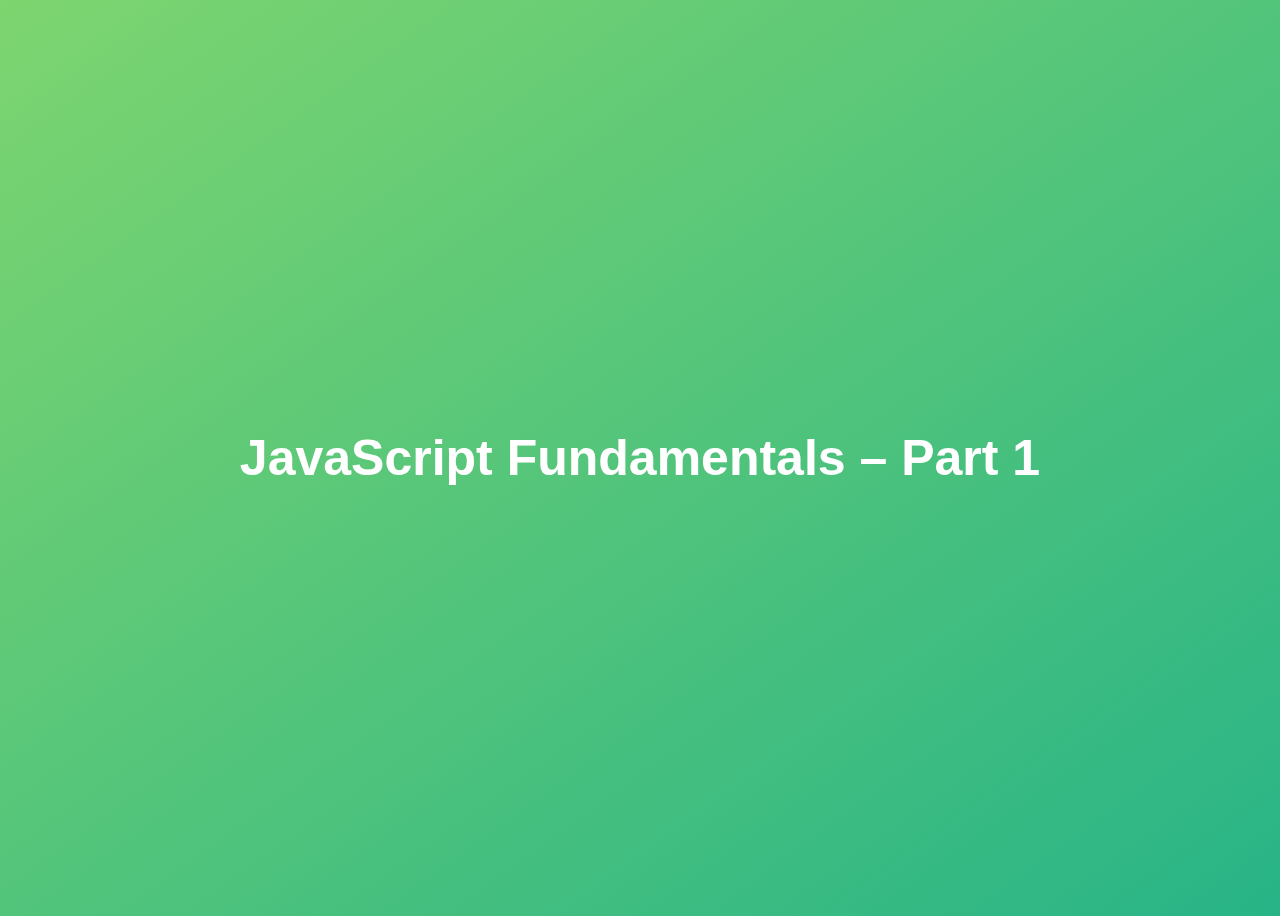
<file: complete-javascript-course-master/01-Fundamentals-Part-1/final/index.html>
<!DOCTYPE html>
<html lang="en">
  <head>
    <meta charset="UTF-8" />
    <meta name="viewport" content="width=device-width, initial-scale=1.0" />
    <meta http-equiv="X-UA-Compatible" content="ie=edge" />
    <title>JavaScript Fundamentals – Part 1</title>
    <style>
      body {
        height: 100vh;
        display: flex;
        align-items: center;
        background: linear-gradient(to top left, #28b487, #7dd56f);
      }
      h1 {
        font-family: sans-serif;
        font-size: 50px;
        line-height: 1.3;
        width: 100%;
        padding: 30px;
        text-align: center;
        color: white;
      }
    </style>
  </head>
  <body>
    <h1>JavaScript Fundamentals – Part 1</h1>

    <script src="script.js"></script>
  </body>
</html>
</file>
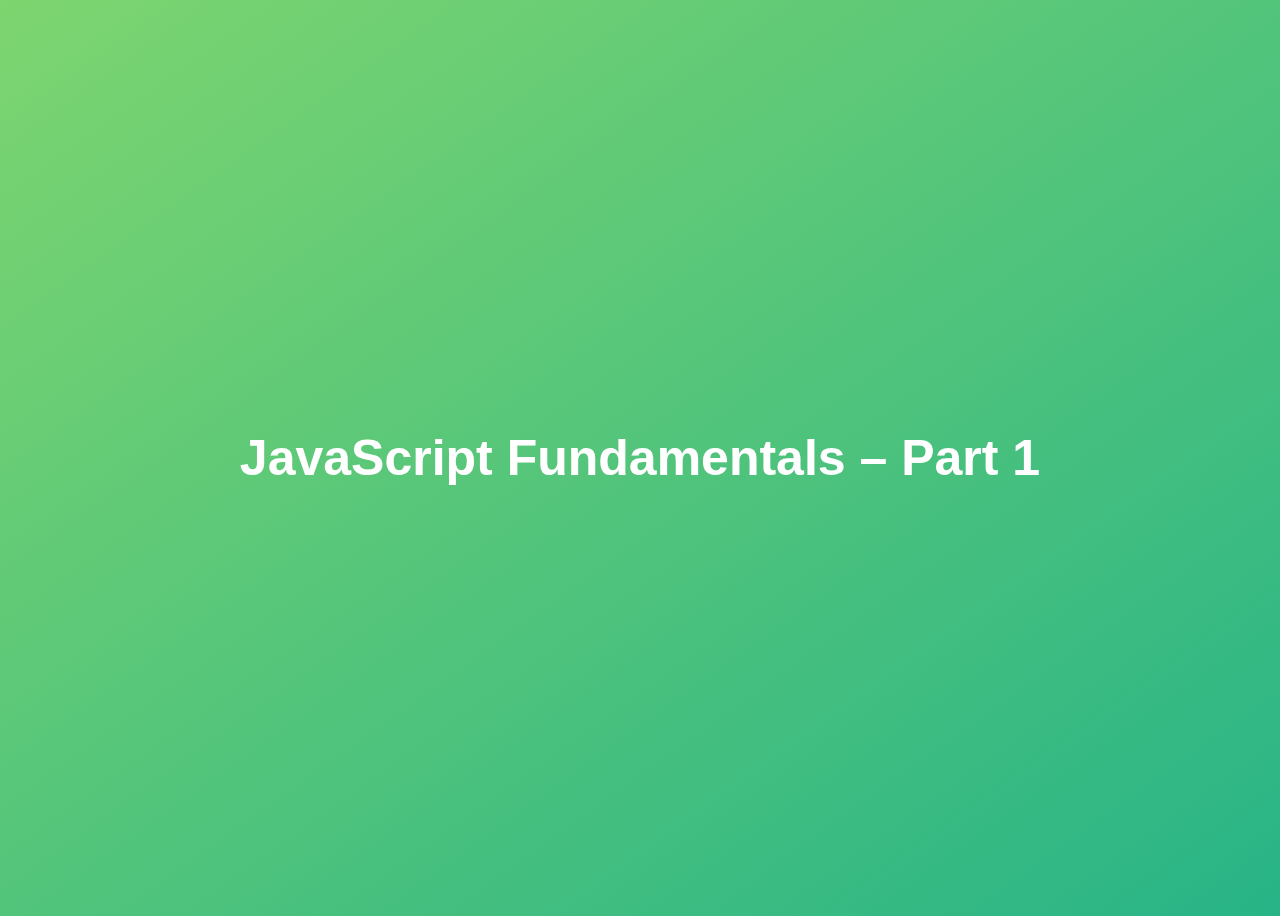
<file: complete-javascript-course-master/01-Fundamentals-Part-1/starter/index.html>
<!DOCTYPE html>
<html lang="en">

<head>
  <meta charset="UTF-8" />
  <meta name="viewport" content="width=device-width, initial-scale=1.0" />
  <meta http-equiv="X-UA-Compatible" content="ie=edge" />
  <title>JavaScript Fundamentals – Part 1</title>
  <style>
    body {
      height: 100vh;
      display: flex;
      align-items: center;
      background: linear-gradient(to top left, #28b487, #7dd56f);
    }

    h1 {
      font-family: sans-serif;
      font-size: 50px;
      line-height: 1.3;
      width: 100%;
      padding: 30px;
      text-align: center;
      color: white;
    }
  </style>
</head>

<body>
  <h1>JavaScript Fundamentals – Part 1</h1>
  <script src="./script.js"></script>
</body>

</html>
</file>
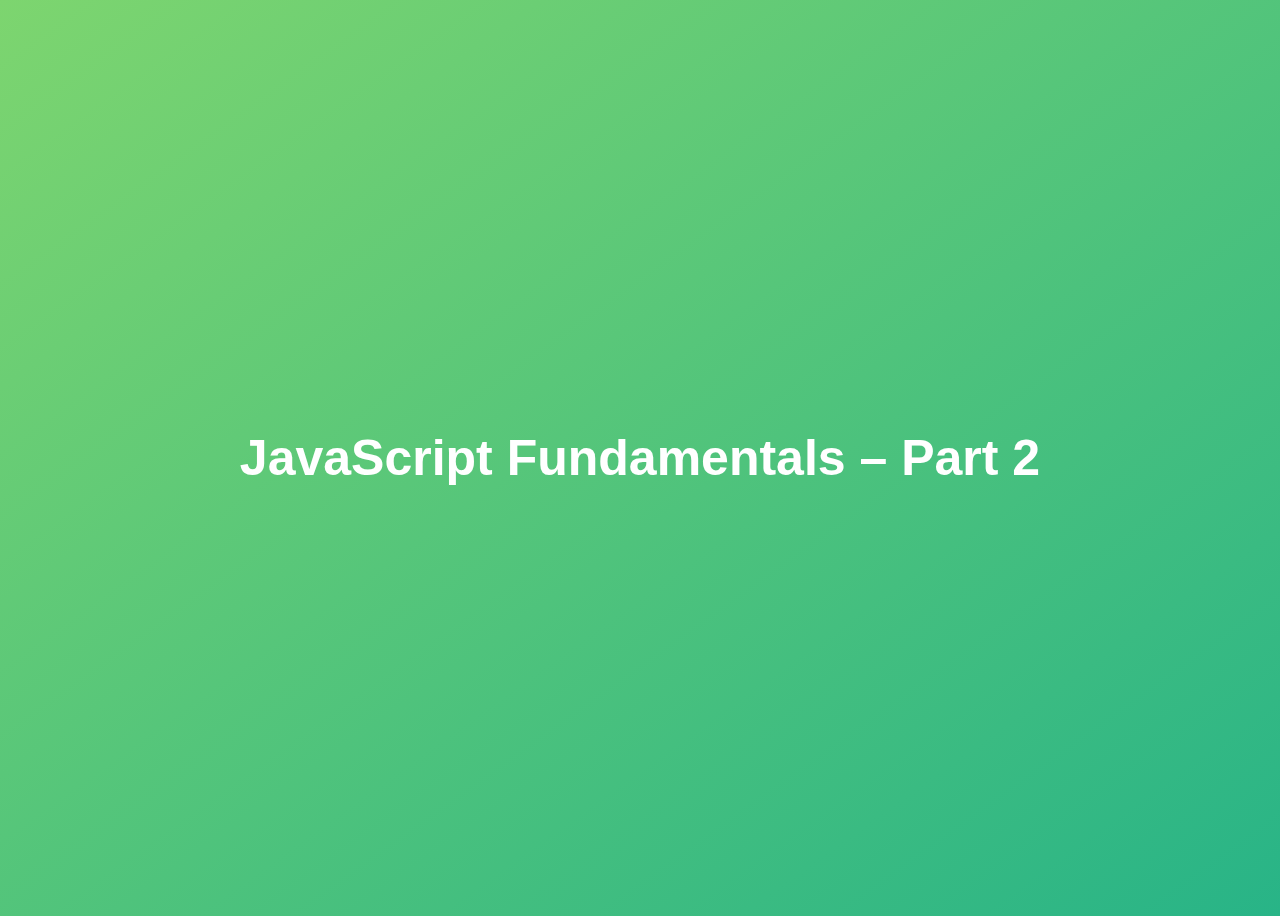
<file: complete-javascript-course-master/02-Fundamentals-Part-2/final/index.html>
<!DOCTYPE html>
<html lang="en">
  <head>
    <meta charset="UTF-8" />
    <meta name="viewport" content="width=device-width, initial-scale=1.0" />
    <meta http-equiv="X-UA-Compatible" content="ie=edge" />
    <title>JavaScript Fundamentals – Part 2</title>
    <style>
      body {
        height: 100vh;
        display: flex;
        align-items: center;
        background: linear-gradient(to top left, #28b487, #7dd56f);
      }
      h1 {
        font-family: sans-serif;
        font-size: 50px;
        line-height: 1.3;
        width: 100%;
        padding: 30px;
        text-align: center;
        color: white;
      }
    </style>
  </head>
  <body>
    <h1>JavaScript Fundamentals – Part 2</h1>
    <script src="script.js"></script>
  </body>
</html>
</file>
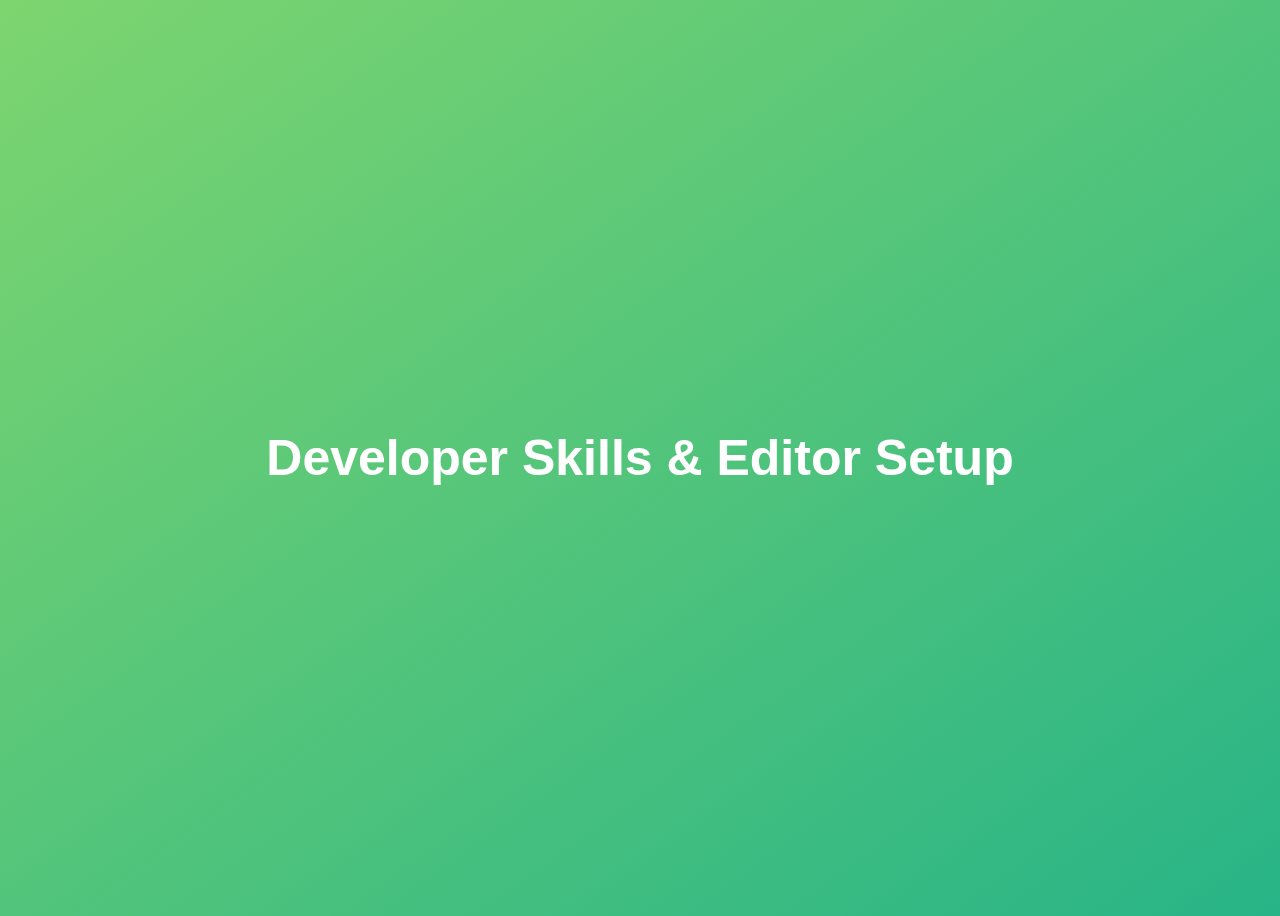
<file: complete-javascript-course-master/03-Developer-Skills/final/index.html>
<!DOCTYPE html>
<html lang="en">
  <head>
    <meta charset="UTF-8" />
    <meta name="viewport" content="width=device-width, initial-scale=1.0" />
    <meta http-equiv="X-UA-Compatible" content="ie=edge" />
    <title>Developer Skills & Editor Setup</title>
    <style>
      body {
        height: 100vh;
        display: flex;
        align-items: center;
        background: linear-gradient(to top left, #28b487, #7dd56f);
      }
      h1 {
        font-family: sans-serif;
        font-size: 50px;
        line-height: 1.3;
        width: 100%;
        padding: 30px;
        text-align: center;
        color: white;
      }
    </style>
  </head>
  <body>
    <h1>Developer Skills & Editor Setup</h1>
    <script src="script.js"></script>
  </body>
</html>
</file>
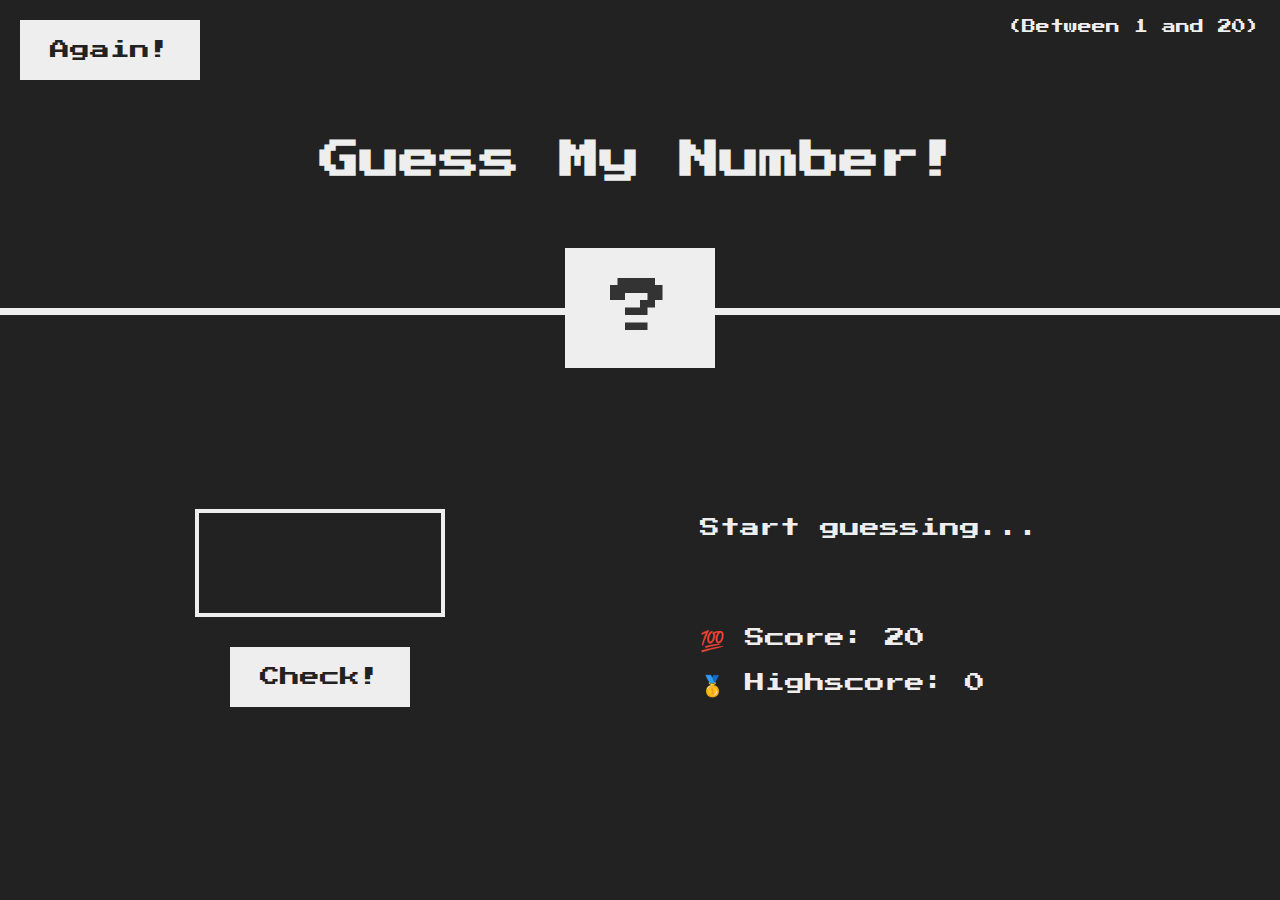
<file: complete-javascript-course-master/05-Guess-My-Number/final/index.html>
<!DOCTYPE html>
<html lang="en">
  <head>
    <meta charset="UTF-8" />
    <meta name="viewport" content="width=device-width, initial-scale=1.0" />
    <meta http-equiv="X-UA-Compatible" content="ie=edge" />
    <link rel="stylesheet" href="style.css" />
    <title>Guess My Number!</title>
  </head>
  <body>
    <header>
      <h1>Guess My Number!</h1>
      <p class="between">(Between 1 and 20)</p>
      <button class="btn again">Again!</button>
      <div class="number">?</div>
    </header>
    <main>
      <section class="left">
        <input type="number" class="guess" />
        <button class="btn check">Check!</button>
      </section>
      <section class="right">
        <p class="message">Start guessing...</p>
        <p class="label-score">💯 Score: <span class="score">20</span></p>
        <p class="label-highscore">
          🥇 Highscore: <span class="highscore">0</span>
        </p>
      </section>
    </main>
    <script src="script.js"></script>
  </body>
</html>
</file>
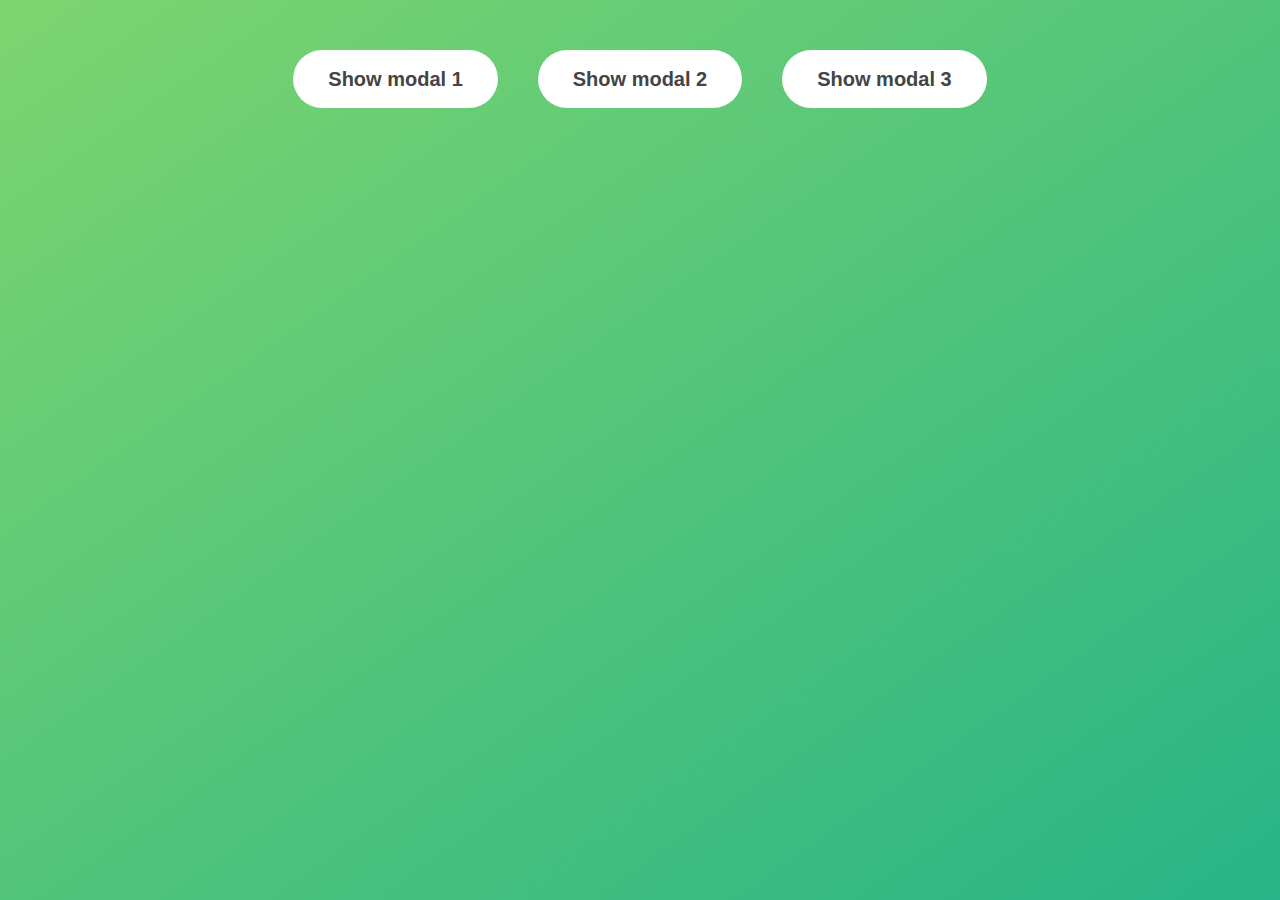
<file: complete-javascript-course-master/06-Modal/final/index.html>
<!DOCTYPE html>
<html lang="en">
  <head>
    <meta charset="UTF-8" />
    <meta name="viewport" content="width=device-width, initial-scale=1.0" />
    <meta http-equiv="X-UA-Compatible" content="ie=edge" />
    <link rel="stylesheet" href="style.css" />
    <title>Modal window</title>
  </head>
  <body>
    <button class="show-modal">Show modal 1</button>
    <button class="show-modal">Show modal 2</button>
    <button class="show-modal">Show modal 3</button>

    <div class="modal hidden">
      <button class="close-modal">&times;</button>
      <h1>I'm a modal window 😍</h1>
      <p>
        Lorem ipsum dolor sit amet, consectetur adipisicing elit, sed do eiusmod
        tempor incididunt ut labore et dolore magna aliqua. Ut enim ad minim
        veniam, quis nostrud exercitation ullamco laboris nisi ut aliquip ex ea
        commodo consequat. Duis aute irure dolor in reprehenderit in voluptate
        velit esse cillum dolore eu fugiat nulla pariatur. Excepteur sint
        occaecat cupidatat non proident, sunt in culpa qui officia deserunt
        mollit anim id est laborum.
      </p>
    </div>
    <div class="overlay hidden"></div>

    <script src="script.js"></script>
  </body>
</html>
</file>
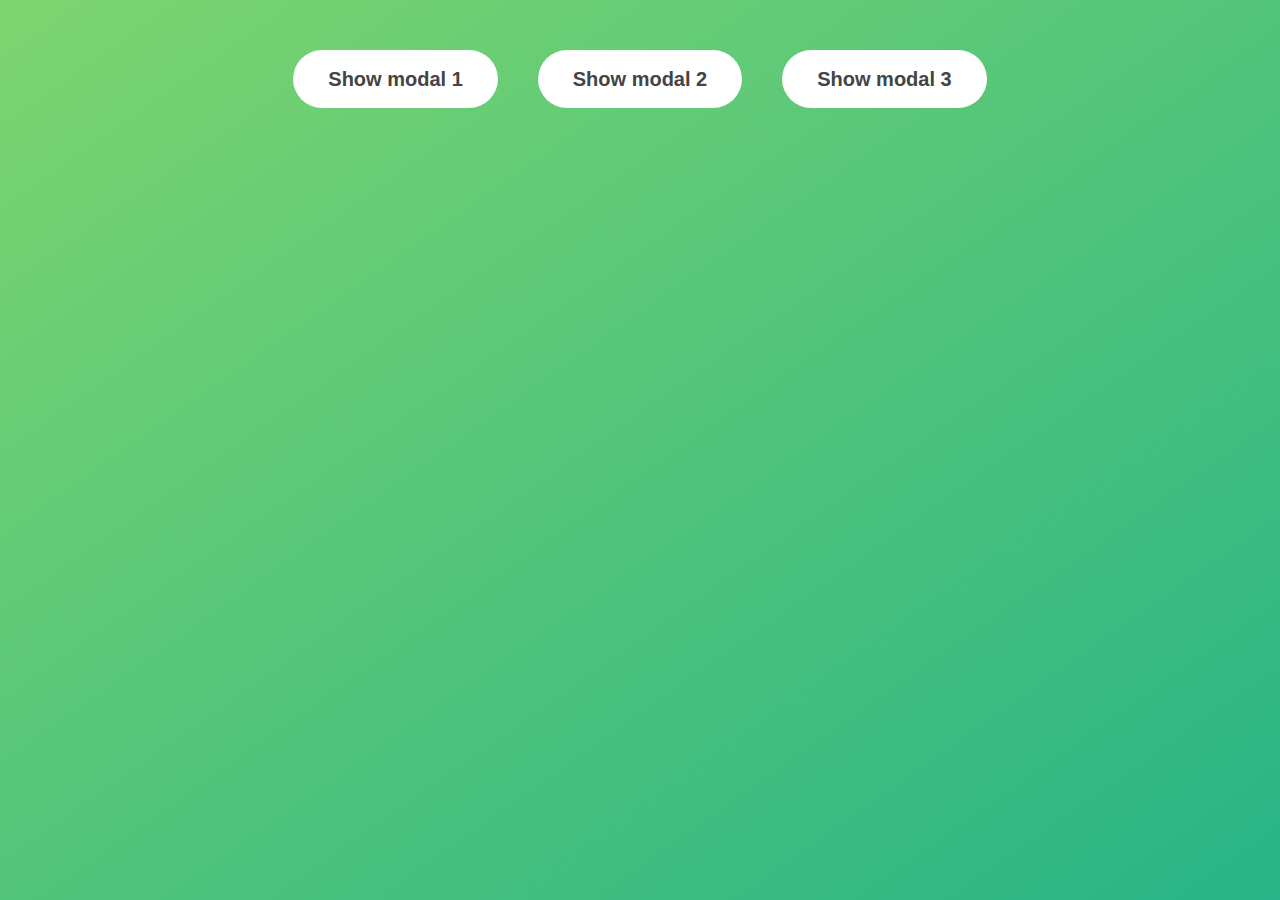
<file: complete-javascript-course-master/06-Modal/starter/index.html>
<!DOCTYPE html>
<html lang="en">

<head>
  <meta charset="UTF-8" />
  <meta name="viewport" content="width=device-width, initial-scale=1.0" />
  <meta http-equiv="X-UA-Compatible" content="ie=edge" />
  <link rel="stylesheet" href="style.css" />
  <title>Modal window</title>
</head>

<body>
  <button class="show-modal">Show modal 1</button>
  <button class="show-modal">Show modal 2</button>
  <button class="show-modal">Show modal 3</button>

  <div class="modal hidden">
    <button class="close-modal">&times;</button><!--Character entity representing '×', unicode equivalent 'U+00D7'-->
    <h1>I'm a modal window 😍</h1>
    <p>
      Lorem ipsum dolor sit amet, consectetur adipisicing elit, sed do eiusmod
      tempor incididunt ut labore et dolore magna aliqua. Ut enim ad minim
      veniam, quis nostrud exercitation ullamco laboris nisi ut aliquip ex ea
      commodo consequat. Duis aute irure dolor in reprehenderit in voluptate
      velit esse cillum dolore eu fugiat nulla pariatur. Excepteur sint
      occaecat cupidatat non proident, sunt in culpa qui officia deserunt
      mollit anim id est laborum.
    </p>
  </div>
  <div class="overlay hidden"></div>

  <script src="script.js"></script>
</body>

</html>
</file>
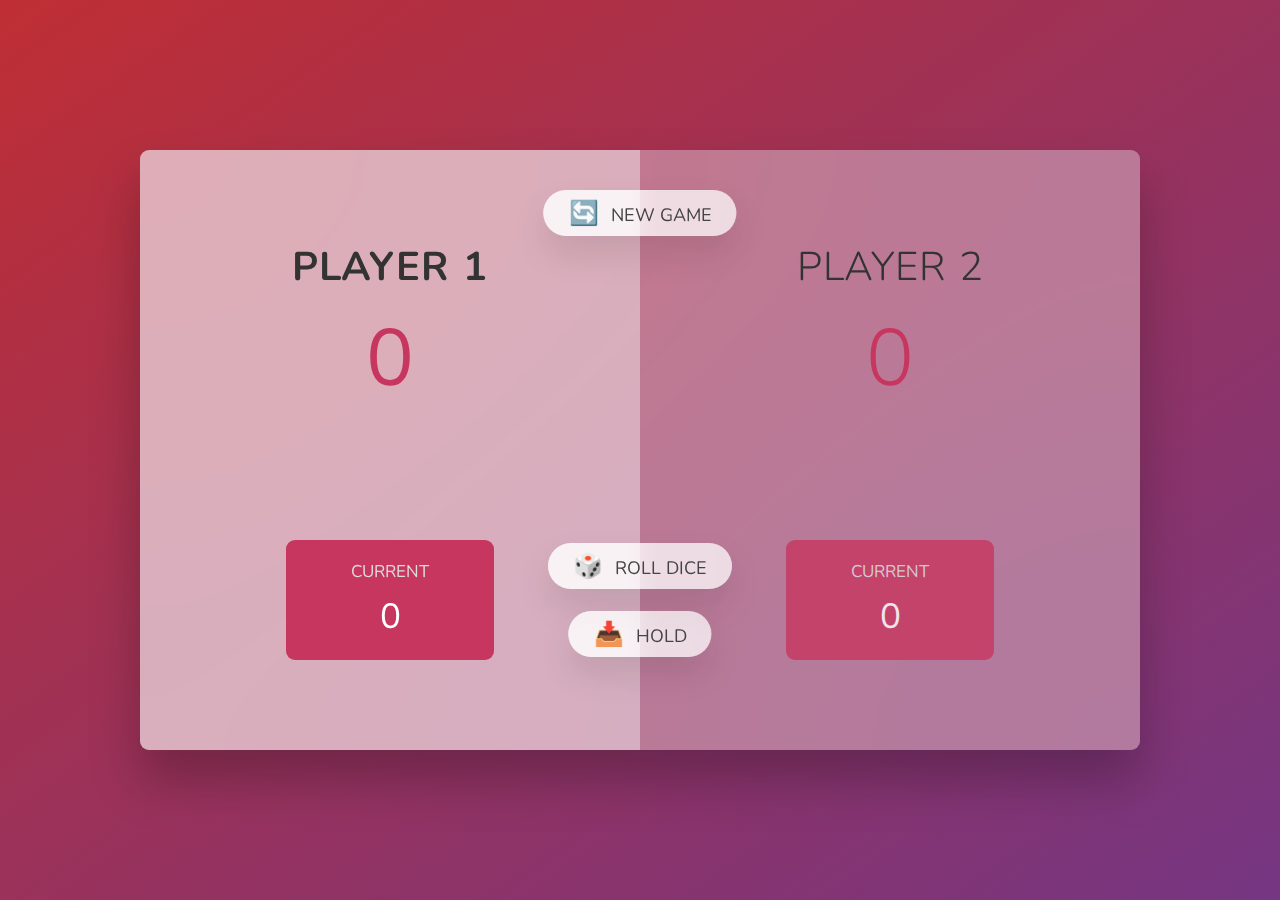
<file: complete-javascript-course-master/07-Pig-Game/final/index.html>
<!DOCTYPE html>
<html lang="en">
  <head>
    <meta charset="UTF-8" />
    <meta name="viewport" content="width=device-width, initial-scale=1.0" />
    <meta http-equiv="X-UA-Compatible" content="ie=edge" />
    <link rel="stylesheet" href="style.css" />
    <title>Pig Game</title>
  </head>
  <body>
    <main>
      <section class="player player--0 player--active">
        <h2 class="name" id="name--0">Player 1</h2>
        <p class="score" id="score--0">43</p>
        <div class="current">
          <p class="current-label">Current</p>
          <p class="current-score" id="current--0">0</p>
        </div>
      </section>
      <section class="player player--1">
        <h2 class="name" id="name--1">Player 2</h2>
        <p class="score" id="score--1">24</p>
        <div class="current">
          <p class="current-label">Current</p>
          <p class="current-score" id="current--1">0</p>
        </div>
      </section>

      <img src="dice-5.png" alt="Playing dice" class="dice" />
      <button class="btn btn--new">🔄 New game</button>
      <button class="btn btn--roll">🎲 Roll dice</button>
      <button class="btn btn--hold">📥 Hold</button>
    </main>
    <script src="script.js"></script>
  </body>
</html>
</file>
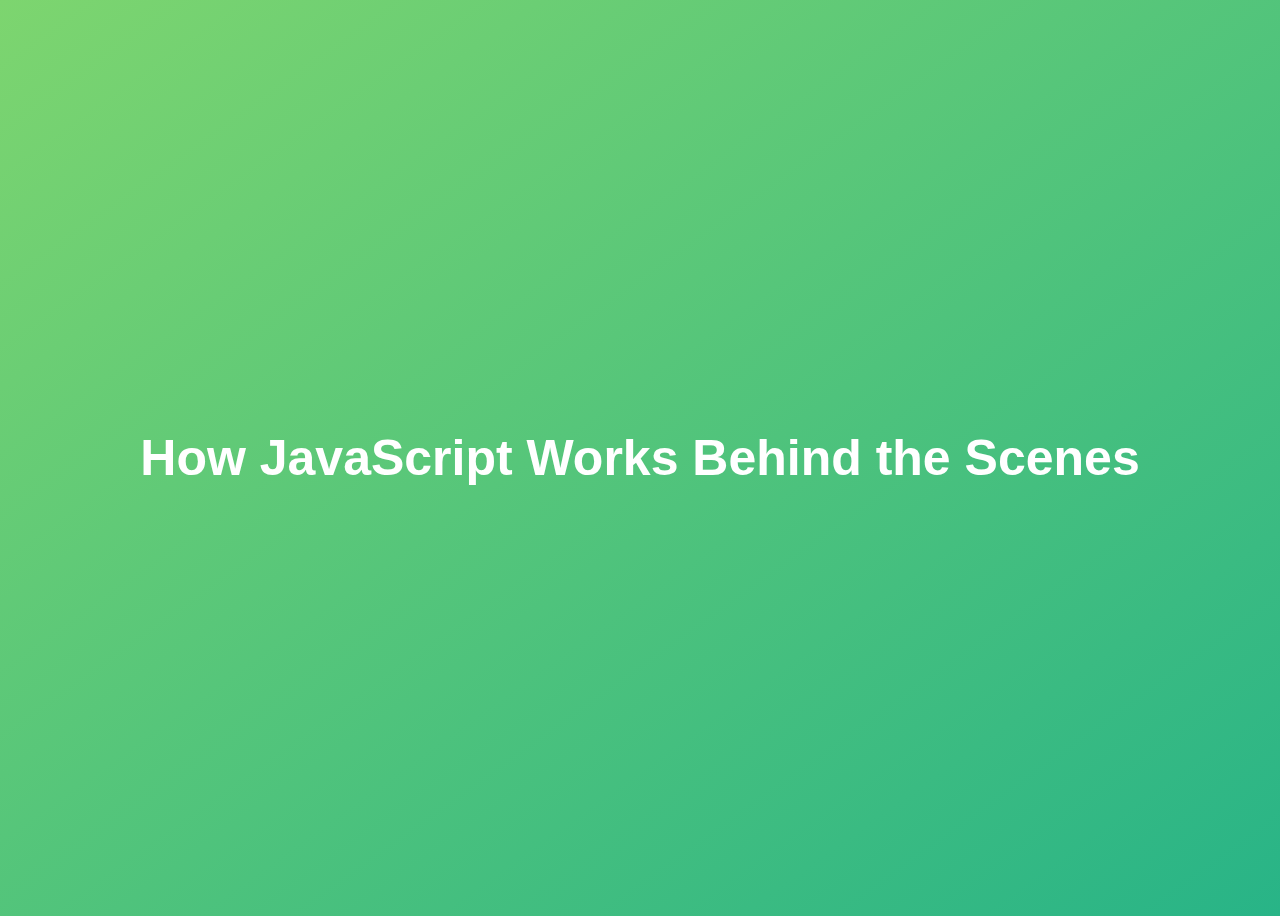
<file: complete-javascript-course-master/08-Behind-the-Scenes/final/index.html>
<!DOCTYPE html>
<html lang="en">
  <head>
    <meta charset="UTF-8" />
    <meta name="viewport" content="width=device-width, initial-scale=1.0" />
    <meta http-equiv="X-UA-Compatible" content="ie=edge" />
    <title>How JavaScript Works Behind the Scenes</title>
    <style>
      body {
        height: 100vh;
        display: flex;
        align-items: center;
        background: linear-gradient(to top left, #28b487, #7dd56f);
      }
      h1 {
        font-family: sans-serif;
        font-size: 50px;
        line-height: 1.3;
        width: 100%;
        padding: 30px;
        text-align: center;
        color: white;
      }
    </style>
  </head>
  <body>
    <h1>How JavaScript Works Behind the Scenes</h1>
    <script src="script.js"></script>
  </body>
</html>
</file>
<file: complete-javascript-course-master/05-Guess-My-Number/final/style.css>
@import url('https://fonts.googleapis.com/css?family=Press+Start+2P&display=swap');

* {
  margin: 0;
  padding: 0;
  box-sizing: inherit;
}

html {
  font-size: 62.5%;
  box-sizing: border-box;
}

body {
  font-family: 'Press Start 2P', sans-serif;
  color: #eee;
  background-color: #222;
  /* background-color: #60b347; */
}

/* LAYOUT */
header {
  position: relative;
  height: 35vh;
  border-bottom: 7px solid #eee;
}

main {
  height: 65vh;
  color: #eee;
  display: flex;
  align-items: center;
  justify-content: space-around;
}

.left {
  width: 52rem;
  display: flex;
  flex-direction: column;
  align-items: center;
}

.right {
  width: 52rem;
  font-size: 2rem;
}

/* ELEMENTS STYLE */
h1 {
  font-size: 4rem;
  text-align: center;
  position: absolute;
  width: 100%;
  top: 52%;
  left: 50%;
  transform: translate(-50%, -50%);
}

.number {
  background: #eee;
  color: #333;
  font-size: 6rem;
  width: 15rem;
  padding: 3rem 0rem;
  text-align: center;
  position: absolute;
  bottom: 0;
  left: 50%;
  transform: translate(-50%, 50%);
}

.between {
  font-size: 1.4rem;
  position: absolute;
  top: 2rem;
  right: 2rem;
}

.again {
  position: absolute;
  top: 2rem;
  left: 2rem;
}

.guess {
  background: none;
  border: 4px solid #eee;
  font-family: inherit;
  color: inherit;
  font-size: 5rem;
  padding: 2.5rem;
  width: 25rem;
  text-align: center;
  display: block;
  margin-bottom: 3rem;
}

.btn {
  border: none;
  background-color: #eee;
  color: #222;
  font-size: 2rem;
  font-family: inherit;
  padding: 2rem 3rem;
  cursor: pointer;
}

.btn:hover {
  background-color: #ccc;
}

.message {
  margin-bottom: 8rem;
  height: 3rem;
}

.label-score {
  margin-bottom: 2rem;
}
</file>
<file: complete-javascript-course-master/06-Modal/final/style.css>
* {
  margin: 0;
  padding: 0;
  box-sizing: inherit;
}

html {
  font-size: 62.5%;
  box-sizing: border-box;
}

body {
  font-family: sans-serif;
  color: #333;
  line-height: 1.5;
  height: 100vh;
  position: relative;
  display: flex;
  align-items: flex-start;
  justify-content: center;
  background: linear-gradient(to top left, #28b487, #7dd56f);
}

.show-modal {
  font-size: 2rem;
  font-weight: 600;
  padding: 1.75rem 3.5rem;
  margin: 5rem 2rem;
  border: none;
  background-color: #fff;
  color: #444;
  border-radius: 10rem;
  cursor: pointer;
}

.close-modal {
  position: absolute;
  top: 1.2rem;
  right: 2rem;
  font-size: 5rem;
  color: #333;
  cursor: pointer;
  border: none;
  background: none;
}

h1 {
  font-size: 2.5rem;
  margin-bottom: 2rem;
}

p {
  font-size: 1.8rem;
}

/* -------------------------- */
/* CLASSES TO MAKE MODAL WORK */
.hidden {
  display: none;
}

.modal {
  position: absolute;
  top: 50%;
  left: 50%;
  transform: translate(-50%, -50%);
  width: 70%;

  background-color: white;
  padding: 6rem;
  border-radius: 5px;
  box-shadow: 0 3rem 5rem rgba(0, 0, 0, 0.3);
  z-index: 10;
}

.overlay {
  position: absolute;
  top: 0;
  left: 0;
  width: 100%;
  height: 100%;
  background-color: rgba(0, 0, 0, 0.6);
  backdrop-filter: blur(3px);
  z-index: 5;
}
</file>
<file: complete-javascript-course-master/06-Modal/starter/style.css>
* {
  margin: 0;
  padding: 0;
  box-sizing: inherit;
}

html {
  font-size: 62.5%;
  box-sizing: border-box;
}

body {
  font-family: sans-serif;
  color: #333;
  line-height: 1.5;
  height: 100vh;
  position: relative;
  display: flex;
  align-items: flex-start;
  justify-content: center;
  background: linear-gradient(to top left, #28b487, #7dd56f);
}

.show-modal {
  font-size: 2rem;
  font-weight: 600;
  padding: 1.75rem 3.5rem;
  margin: 5rem 2rem;
  border: none;
  background-color: #fff;
  color: #444;
  border-radius: 10rem;
  cursor: pointer;
}

.close-modal {
  position: absolute;
  top: 1.2rem;
  right: 2rem;
  font-size: 5rem;
  color: #333;
  cursor: pointer;
  border: none;
  background: none;
}

h1 {
  font-size: 2.5rem;
  margin-bottom: 2rem;
}

p {
  font-size: 1.8rem;
}

/* -------------------------- */
/* CLASSES TO MAKE MODAL WORK */
.hidden {
  display: none;
}

.modal {
  position: absolute;
  top: 50%;
  left: 50%;
  transform: translate(-50%, -50%);
  width: 70%;

  background-color: white;
  padding: 6rem;
  border-radius: 5px;
  box-shadow: 0 3rem 5rem rgba(0, 0, 0, 0.3);
  z-index: 10;
}

.overlay {
  position: absolute;
  top: 0;
  left: 0;
  width: 100%;
  height: 100%;
  background-color: rgba(0, 0, 0, 0.6);
  backdrop-filter: blur(3px);
  z-index: 5;
}
</file>
<file: complete-javascript-course-master/07-Pig-Game/final/style.css>
@import url('https://fonts.googleapis.com/css2?family=Nunito&display=swap');

* {
  margin: 0;
  padding: 0;
  box-sizing: inherit;
}

html {
  font-size: 62.5%;
  box-sizing: border-box;
}

body {
  font-family: 'Nunito', sans-serif;
  font-weight: 400;
  height: 100vh;
  color: #333;
  background-image: linear-gradient(to top left, #753682 0%, #bf2e34 100%);
  display: flex;
  align-items: center;
  justify-content: center;
}

/* LAYOUT */
main {
  position: relative;
  width: 100rem;
  height: 60rem;
  background-color: rgba(255, 255, 255, 0.35);
  backdrop-filter: blur(200px);
  filter: blur();
  box-shadow: 0 3rem 5rem rgba(0, 0, 0, 0.25);
  border-radius: 9px;
  overflow: hidden;
  display: flex;
}

.player {
  flex: 50%;
  padding: 9rem;
  display: flex;
  flex-direction: column;
  align-items: center;
  transition: all 0.75s;
}

/* ELEMENTS */
.name {
  position: relative;
  font-size: 4rem;
  text-transform: uppercase;
  letter-spacing: 1px;
  word-spacing: 2px;
  font-weight: 300;
  margin-bottom: 1rem;
}

.score {
  font-size: 8rem;
  font-weight: 300;
  color: #c7365f;
  margin-bottom: auto;
}

.player--active {
  background-color: rgba(255, 255, 255, 0.4);
}
.player--active .name {
  font-weight: 700;
}
.player--active .score {
  font-weight: 400;
}

.player--active .current {
  opacity: 1;
}

.current {
  background-color: #c7365f;
  opacity: 0.8;
  border-radius: 9px;
  color: #fff;
  width: 65%;
  padding: 2rem;
  text-align: center;
  transition: all 0.75s;
}

.current-label {
  text-transform: uppercase;
  margin-bottom: 1rem;
  font-size: 1.7rem;
  color: #ddd;
}

.current-score {
  font-size: 3.5rem;
}

/* ABSOLUTE POSITIONED ELEMENTS */
.btn {
  position: absolute;
  left: 50%;
  transform: translateX(-50%);
  color: #444;
  background: none;
  border: none;
  font-family: inherit;
  font-size: 1.8rem;
  text-transform: uppercase;
  cursor: pointer;
  font-weight: 400;
  transition: all 0.2s;

  background-color: white;
  background-color: rgba(255, 255, 255, 0.6);
  backdrop-filter: blur(10px);

  padding: 0.7rem 2.5rem;
  border-radius: 50rem;
  box-shadow: 0 1.75rem 3.5rem rgba(0, 0, 0, 0.1);
}

.btn::first-letter {
  font-size: 2.4rem;
  display: inline-block;
  margin-right: 0.7rem;
}

.btn--new {
  top: 4rem;
}
.btn--roll {
  top: 39.3rem;
}
.btn--hold {
  top: 46.1rem;
}

.btn:active {
  transform: translate(-50%, 3px);
  box-shadow: 0 1rem 2rem rgba(0, 0, 0, 0.15);
}

.btn:focus {
  outline: none;
}

.dice {
  position: absolute;
  left: 50%;
  top: 16.5rem;
  transform: translateX(-50%);
  height: 10rem;
  box-shadow: 0 2rem 5rem rgba(0, 0, 0, 0.2);
}

.player--winner {
  background-color: #2f2f2f;
}

.player--winner .name {
  font-weight: 700;
  color: #c7365f;
}

.hidden {
  display: none;
}
</file>
